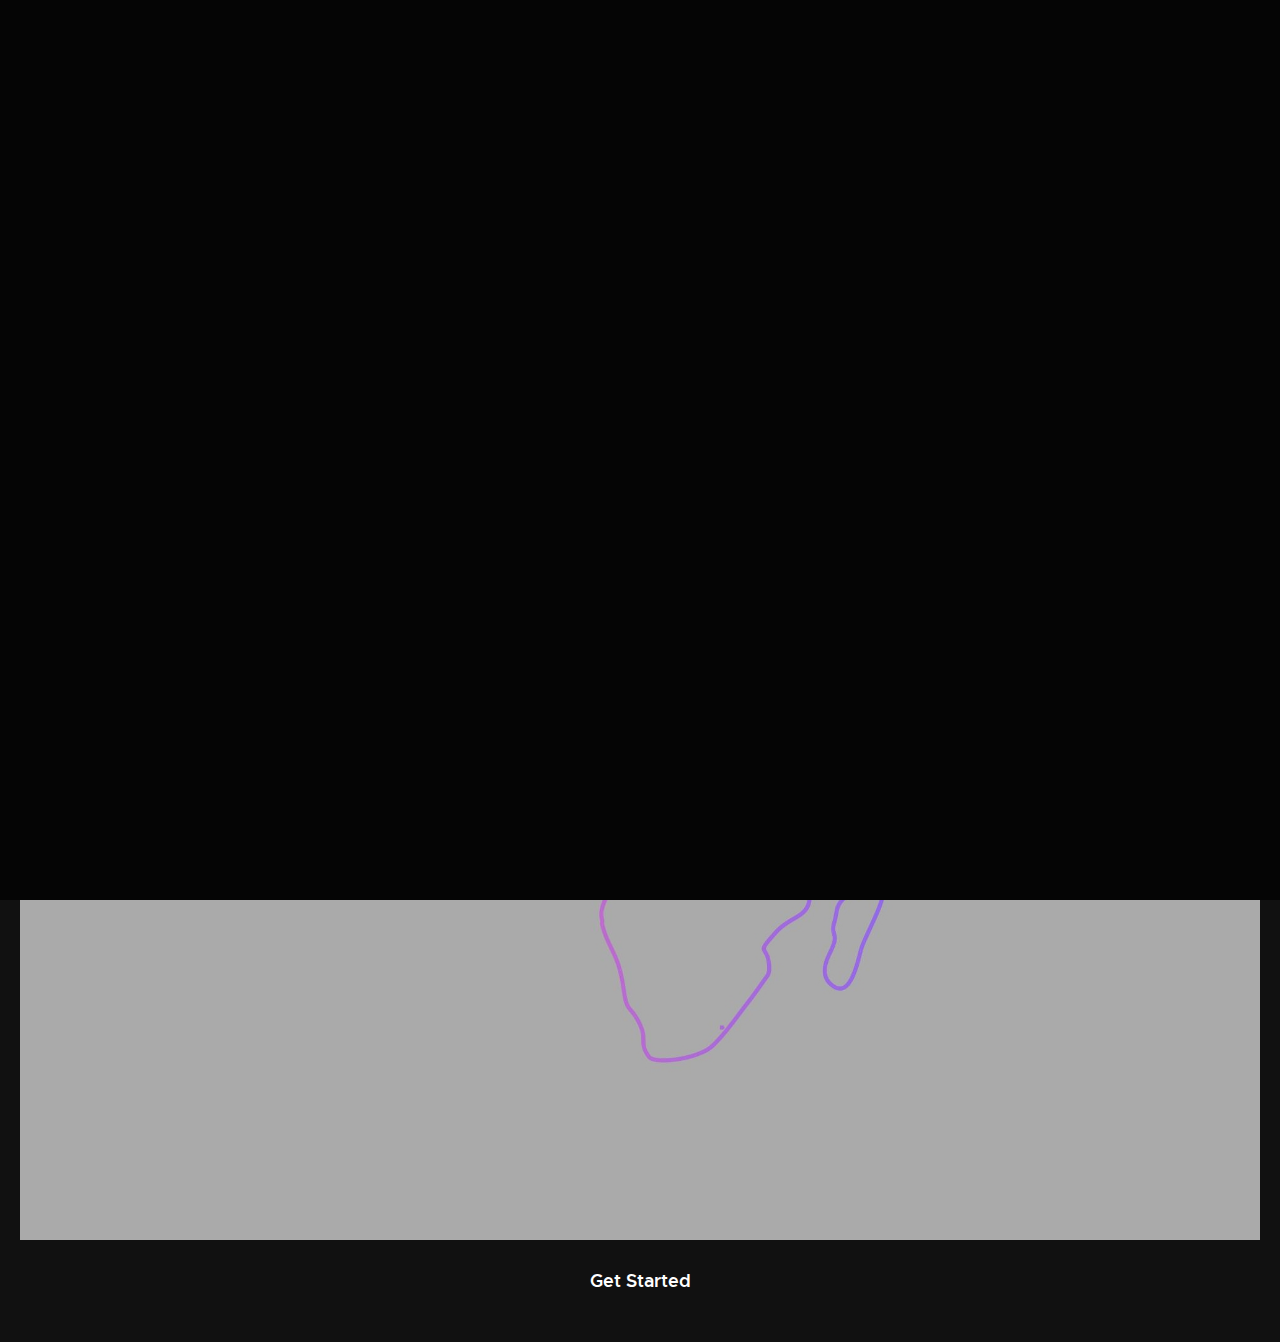
<file: index.html>
<!DOCTYPE html>
<html class="no-js" lang="en">
<head>

    <!--- basic page needs
    ================================================== -->
    <meta charset="utf-8">
    <title>W3S</title>
    <meta name="description" content="">
    <meta name="author" content="">

    <!-- mobile specific metas
    ================================================== -->
    <meta name="viewport" content="width=device-width, initial-scale=1">

    <!-- CSS
    ================================================== -->
    <link rel="stylesheet" href="css/base.css">
    <link rel="stylesheet" href="css/demo.css">

    <!-- script
    ================================================== -->
    <script src="js/modernizr.js"></script>

    <!-- favicons
    ================================================== -->
    <link rel="shortcut icon" href="favicon.ico" type="image/x-icon">
    <link rel="icon" href="favicon.ico" type="image/x-icon">

</head>

<body>

    <!-- header 
    ================================================== -->
    <header>
    <div class="row">
        <div class="col-twelve">

            <h1>Web3 Savannah<span>.</span></h1>

            <p class="lead">
                Your Gateway to Web3 Africa
            </p>

        </div>
    </div>   	
    </header> <!-- end header -->


    <!-- main content
    ================================================== -->
    <main>
       
                </div>

                <div class="col-block entry">
                    <div class="entry__thumb">
                        <a href="index-slides.html" title="slideshow background">
                            <img src="images/logonew.jpeg" srcset="images/logonew.jpeg , images/logonew.jpeg" alt="">
                        </a>
                    </div>
                    <div class="entry__title">
                        <h3>Get Started</h3>
                    </div>
                </div>

               
            </div>
        </div>
    </main> <!-- /main -->

    <!-- preloader
    ================================================== -->
    <div id="preloader">
        <div id="loader">
            <div class="line-scale-pulse-out">
                <div></div>
                <div></div>
                <div></div>
                <div></div>
                <div></div>
            </div>
        </div>
    </div>

    <!-- Java Script
    ================================================== -->
    <script src="js/jquery-3.2.1.min.js"></script>
    <script src="js/plugins.js"></script>
    <script src="js/main.js"></script>

</body>

</html>
</file>
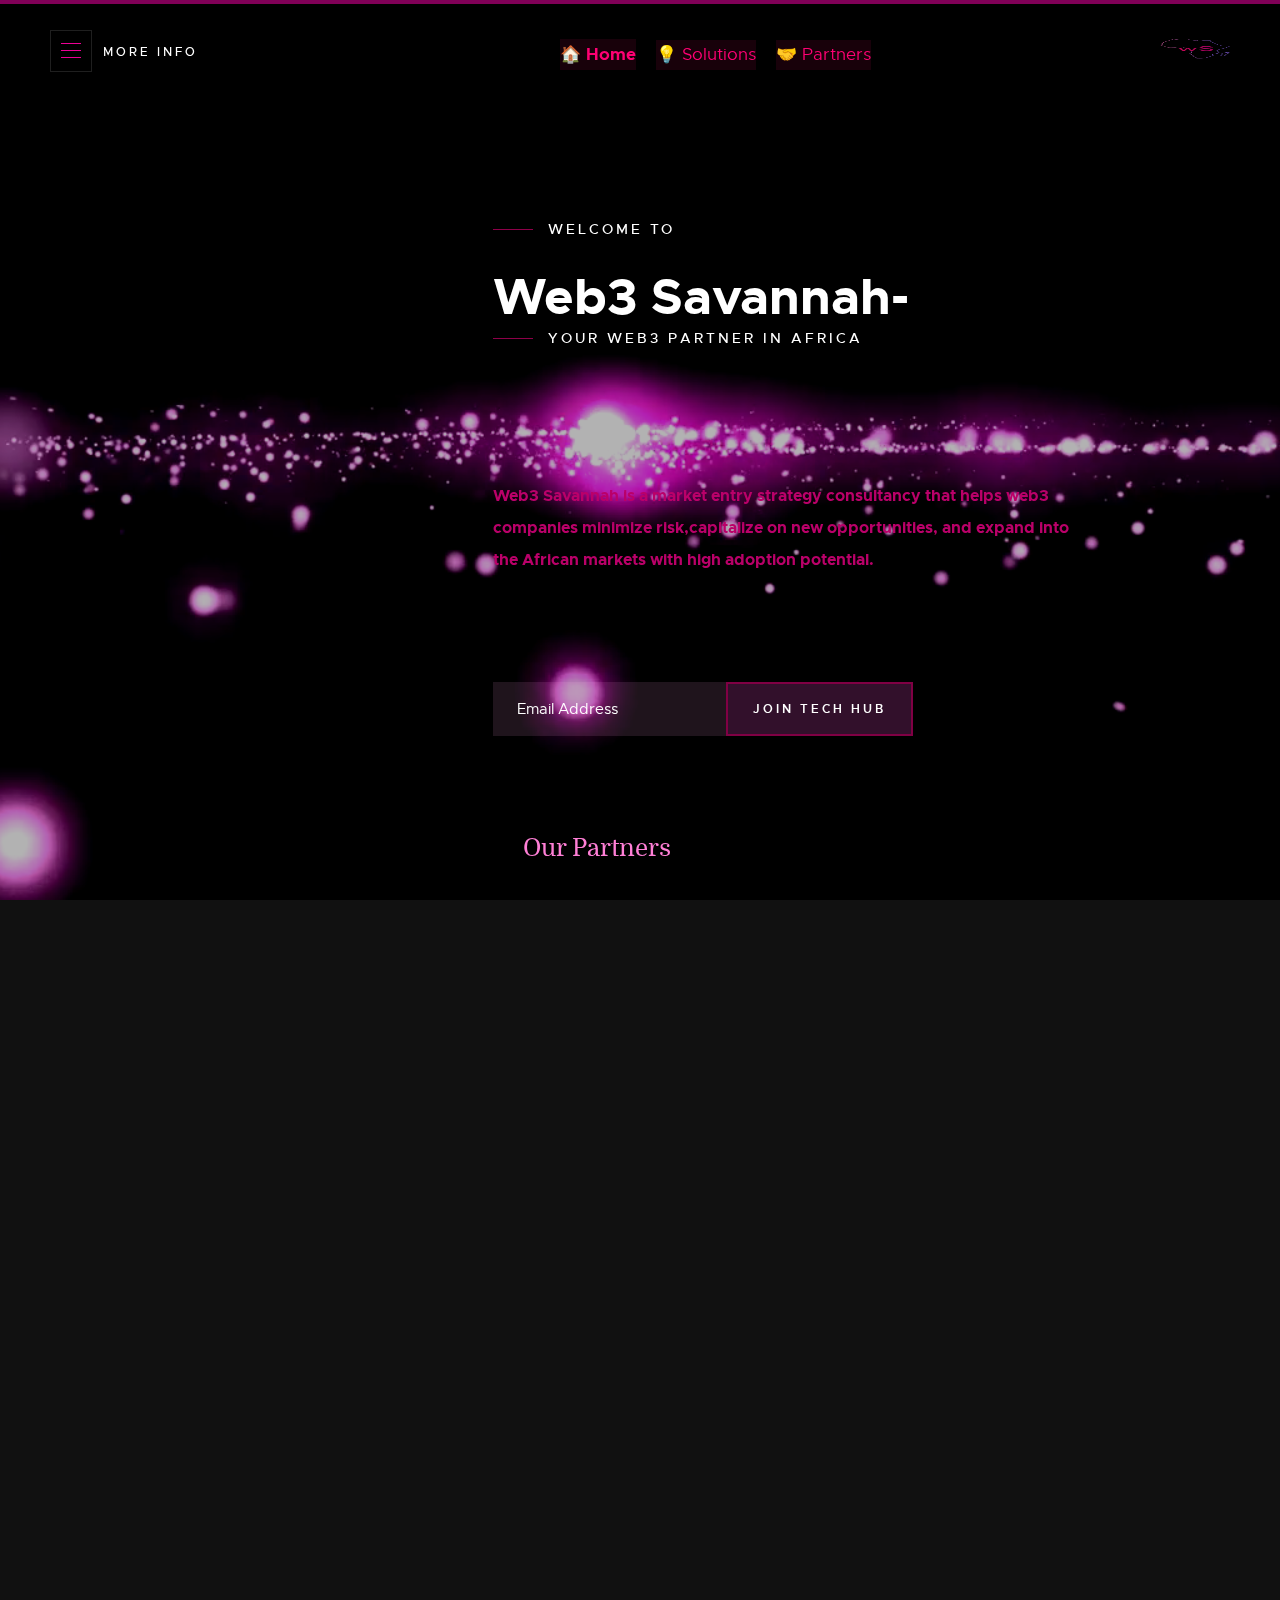
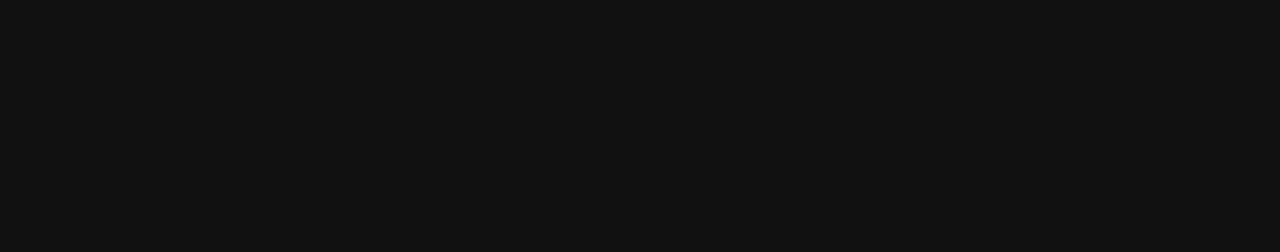
<file: index-slides.html>
<!DOCTYPE html>
<html class="no-js" lang="en">
<head>
    <meta name="viewport" content="width=device-width, initial-scale=1">

    <!--- basic page needs
    ================================================== -->
    <meta charset="utf-8">
    <title>W3S</title>
    <meta name="description" content="">
    <meta name="author" content="">

    <!-- mobile specific metas
    ================================================== -->
    <meta name="viewport" content="width=device-width, initial-scale=1">

    <!-- CSS
    ================================================== -->
    <link rel="stylesheet" href="css/base.css">
    <link rel="stylesheet" href="css/vendor.css">
    <link rel="stylesheet" href="css/main.css">

    <!-- script
    ================================================== -->
    <script src="js/modernizr.js"></script>
    <script src="js/pace.min.js"></script>

    <!-- favicons
    ================================================== -->
    <link rel="shortcut icon" href="favicon.ico" type="image/x-icon">
    <link rel="icon" href="smallogo.png" type="image/smallogo">



      <!-- Java Script
    ================================================== -->
    <script src="js/jquery-3.2.1.min.js"></script>
    <script src="js/plugins.js"></script>
    <script src="js/main.js"></script>

    <script src="https://code.jquery.com/jquery-3.6.4.min.js"></script>

    
  

<script>
   $(document).ready(function () {
        // Add smooth scrolling to all links with the class "scroll-down-link" and home logo
        $(".scroll-down-link, .home-logo a").on('click', function (event) {
            if (this.hash !== "") {
                event.preventDefault();
                var hash = this.hash;
                var offset = 0; // Adjust this offset as needed

                // Check if the device is mobile
                if ($(window).width() <= 768) {
                    offset = 60; // Adjust this offset for mobile devices
                }

                // Scroll to the target
                $('html, body').animate({
                    scrollTop: $(hash).offset().top - offset
                }, 800, function () {
                    window.location.hash = hash;
                });
            }
        });

        // Scroll smoothly between sections
        $('a[href^="#content1"]').on('click', function (e) {
            e.preventDefault();

            var target = this.hash;
            var $target = $(target);

            // Check if the target exists
            if ($target.length) {
                $('html, body').stop().animate({
                    'scrollTop': $target.offset().top
                }, 900, 'swing', function () {
                    window.location.hash = target;
                });
            }
        });
    });

    

</script>




    
</head>



<body>

    <!-- home
    ================================================== -->
    <main class="s-home s-home--slides">

       

       
            



            <div class="home-slider">
                <video autoplay muted loop class="home-slider-video">
                   <source src="images/neon.mp4" type="video/mp4">
                   Your browser does not support the video tag.ßßßßß
                </video>
             </div>




        </div>

        <div class="overlay"></div>
 
        <div class="home-content">


            <div class="home-logo">
                <a href="index-slides.html">
                    <img src="images/smallogo.png" alt="Homepage">
                </a>
            </div>


            <nav>
                <a href="#home-content" class="scroll-down-link"><b>🏠 Home</b></a>
                <a href="#statistics" >💡 Solutions</a>
                <a href="#content1" class="scroll-down-link">🤝 Partners</a>
            </nav>


            <div class="row home-content__main">

                <div class="col-eight home-content__text pull-right">
                    <h3>Welcome to</h3>

                    <h1>
                        <i><b>Web3 Savannah- <h3>Your web3 partner in Africa</h3></b></i> <br>
                        <p class="info-block">
                            <b>Web3 Savannah is a market entry strategy consultancy that helps web3 companies minimize risk,capitalize on new opportunities, and expand into the African markets with high adoption potential.</b>
                        </p>
                        <br>
                    </h1>
 
                    
                        <div class="home-content__subscribe">
                            <form id="mc-form" class="group" novalidate="true">
                            <input type="email" value="" name="EMAIL" class="email" id="mc-email" placeholder="Email Address" required="">
                            <input type="submit" name="subscribe" value="Join Tech Hub">
                            <label for="mc-email" class="subscribe-message"></label>
                            </form>
                        
                        </div>
                      
                        <section id="content1">
                            <div id="content1-inner">
                                <div class="row">
                                    
                                    <h1 style="font-size: 24px;"><a href="index-slides.html">Our Partners</a></h1>

                                        <div>
                                    <div class="card-container">
                                        <!-- Card 1 -->
                                        <div class="card">

                                            <a href="https://www.tezos.com ">
                                            <img src="images/tezologo.png" alt="Card Image 1">
                                        </a>
                                            <h3>Tezos</h3>
                                          
                                        </div>
                        
                                        <!-- Card 2 -->
                                        <div class="card">

                                            <a href="https://polkadot.network">                                           
                                            <img src="images/dot.jpeg" alt="pok.webp">
                                        </a> 
                                            <h3>Polkadot</h3>
                                            
                                        </div>

                                        <!-- Card 3 -->
                                        <div class="card">
                                            <a href="https://www.her-dao.xyz">
                                            <img src="images/her.png" alt="her.png">
                                        </a>
                                            <h3>H.E.R DAO</h3>
                                            
                                        </div>

                                        <div class="card">
                                            <a href="https://www.invest.go.ke">
                                            
                                            <img src="images/Kenivest-Logo.png" alt="Kenivest-logo.png">
                                        </a>

                                            <h3>KenInvest</h3>
                                            
                                        </div>
                                        <div class="card">
                                            <a href="https://www.metaweb.vc">
                                            <img src="images/meta.png" alt="meta.png">

                                        </a>
                                            <h3>Metaweb</h3>
                                            
                                        </div>

                                        <div class="card">
                                            <a href="http://yellowmoon.co.ke">
                                            <img src="images/yelo.png" alt="yelo.png">
                                        </a>
                                            <h3>Yellowmoon</h3>
                                            
                                        </div>

                                        <!-- Card 4 -->
                                        <div class="card">
                                            <a href="https://cheelee.io">
                                            <img src="images/cheelee.png" alt="cheelee.png">
                                        </a>

                                            <h3>Cheelee</h3>
                                            
                        
                                        <!-- Add more cards as needed -->
                                    </div>
                                </div>
                            </div>
                            <div>
                                <section id="content2">
                                    <a href="#content1" class="scroll-down-link">Do you have an Africa strategy?</a>
                                    <div class="home-content__subscribe">
                                        <form id="mc-form" class="group" novalidate="true">
                                            <input type="email" value="" name="EMAIL" class="email" id="mc-email" placeholder="Email Address" required="">
                                            <input type="submit" name="subscribe" value="Let's Partner">
                                            <label for="mc-email" class="subscribe-message"></label>
                                        </form>
                                    </div>
                                    <h3><a href="index-slides.html">Takes me back</a></h3>
                                </section>
                                
                                </div>
                            </div>
                        </section>

                        <div>
                            <h3><a href="index-slides.html">Scroll Up</a></h3>
                        </div>
                        
                       </div>
                    
                    

                

                </div>

            </div>
            
              
        </div>

                       
    </div>
</div>

</div>   
           
       
    </main>

    <!-- info
    ================================================== -->
    <a class="info-toggle" href="#0">
        <span class="info-menu-icon"></span>
    </a>


   

    <div class="s-info" id="content">

        <div class="row info-wrapper">


            <div class="col-seven tab-full info-main">

                
            
                <div class="home-slider">
            
           
                    <div class="home-slider-img" style="background-image: url(images/slides/giraffes-at-oasis.jpeg);"></div>
                    
                
               </div>
    

                <h1>Web3 Savannah's Mission is to Navigate Tech Frontiers, From Africa's Savannah to the Global Digital Peaks</h1>
                <p class="info-block">
                    <h3> Craft,
                        Develop and Link.
                    </h3>
                </p>



                <section id="statistics">
                    <div class="row">
                        <h2> Let's work together. </h2>
                        <p>Your gateway to web3 in Africa <br>
                        
                        <div class="statistics-container">
                            <!-- Add your statistics here -->
                            <div class="statistic">
                                <h4>Establish partnerships/vendors in African Continent</h4>
                                
                            </div>
                            <div class="statistic">
                                <h4>A ready built plug and play solution</h4>
                                
                            </div>
                            <div class="statistic">
                                <h4>Implimentation and Excetution support</h4>
                                
                            </div>
                            <div>
                            
                        </div>
                    </div>
                </section>

            </div>

            <div class="col-four tab-full pull-right info-contact">

                <div class="info-block">
                    <h3>Start A Conversation</h3>
                    <p>
                        <a href="mailto:#0" class="info-email">info@web3savannah.com</a><br>
                        <a href="tel:+25479851990" class="info-phone">+25479851990</a>
                    </p>
                </div>

                <div class="info-block">
                    <h3>Our Team</h3>

                    <p class="info-address">
                        Sianoi Kimari<br>
                        Kimutai Kitur<br>
                        Vincent Kwasi
                    </p>
                </div>

                <div class="info-block">
                    <h3>Find Us On</h3>

                    <ul class="info-social">
                        
                        <li>
                            <a href="https://x.com/web3savannah?s=11"><i class="fab fa-twitter" aria-hidden="true"></i>
                                <span>X</span></a>
                        </li>
                        <li>
                            <a href="https://instagram.com/web3savannah?utm_source=qr"><i class="fab fa-instagram" aria-hidden="true"></i>
                                <span>Insta</span></a>
                        </li>
                    </ul>
                </div>

                <div class="info-block">
                    <h3>Links</h3>
                    <ul>
                        <li>
                            <p class="info-address">
                                <u>Blog</u><br>
                                <u>Announcements</u><br>
                                <u>Careers</u>
                            </p>
                        </li>
                    </ul>
                </div>

            </div>
        </div>
        <footer>
            <div class="row">
                <div class="col-full">
                    <p>&copy; Web3Savannah 2023 | Made with <span class="love-emoji">&#10084;&#65039;</span> from Africa</p>
                </div>
            </div>
        </footer>
    </div>

    <!-- ... (your existing content) ... -->

    <footer>
        <div class="row">
            <div class="col-full">
                <p>&copy; Web3Savannah 2023 | Made with <span class="love-emoji">&#10084;&#65039;</span> from Africa</p>
            </div>
        </div>
    </footer>
    
   
    
    <script src="js/jquery-3.2.1.min.js"></script>
    <script src="js/plugins.js"></script>
    <script src="js/main.js"></script>


</body>
</html>
</file>
<file: css/base.css>
/* =================================================================== 
 *
 *  Count v1.0 Base Stylesheet
 *  04-16-2018
 *  ------------------------------------------------------------------
 *
 *  TOC:
 *  # imports 
 *  # normalize
 *  # basic/base setup styles
 *    ## media
 *    ## typography resets
 *    ## links     
 *    ## inputs
 *  # grid
 *    ## medium size devices
 *    ## tablets 
 *    ## mobile devices
 *    ## small mobile devices
 *  # block grids
 *    ## medium size devices
 *    ## tablets
 *    ## mobile devices
 *    ## small mobile devices
 *  # MISC
 *
 * =================================================================== */


/* ===================================================================
 * # imports - (_imports.scss)
 *
 * ------------------------------------------------------------------- */
@import url("font-awesome/css/fontawesome-all.css");
@import url("fonts.css");


/* ===================================================================
 * # normalize - (_normalize.scss)
 * normalize.css v5.0.0 | MIT License | 
 * github.com/necolas/normalize.css
 *
 * ------------------------------------------------------------------- */
html {
  font-family: sans-serif;
  line-height: 1.15;
  -ms-text-size-adjust: 100%;
  -webkit-text-size-adjust: 100%;
}

body {
  margin: 0;
}

article,
aside,
footer,
header,
nav,
section {
  display: block;
}

h1 {
  font-size: 2em;
  margin: 0.67em 0;
}

figcaption,
figure,
main {
  display: block;
}

figure {
  margin: 1em 40px;
}

hr {
  box-sizing: content-box;
  height: 0;
  overflow: visible;
}

pre {
  font-family: monospace, monospace;
  font-size: 1em;
}

a {
  background-color: transparent;
  -webkit-text-decoration-skip: objects;
}

a:active,
a:hover {
  outline-width: 0;
}

abbr[title] {
  border-bottom: none;
  text-decoration: underline;
  text-decoration: underline dotted;
}

b,
strong {
  font-weight: inherit;
}

b,
strong {
  font-weight: bolder;
}

code,
kbd,
samp {
  font-family: monospace, monospace;
  font-size: 1em;
}

dfn {
  font-style: italic;
}

mark {
  background-color: #ff0;
  color: #000;
}

small {
  font-size: 80%;
}

sub,
sup {
  font-size: 75%;
  line-height: 0;
  position: relative;
  vertical-align: baseline;
}

sub {
  bottom: -0.25em;
}

sup {
  top: -0.5em;
}

audio,
video {
  display: inline-block;
}

audio:not([controls]) {
  display: none;
  height: 0;
}

img {
  border-style: none;
}

svg:not(:root) {
  overflow: hidden;
}

button,
input,
optgroup,
select,
textarea {
  font-family: sans-serif;
  font-size: 100%;
  line-height: 1.15;
  margin: 0;
}

button,
input {
  overflow: visible;
}

button,
select {
  text-transform: none;
}

button,
html [type="button"],
[type="reset"],
[type="submit"] {
  -webkit-appearance: button;
}

button::-moz-focus-inner,
[type="button"]::-moz-focus-inner,
[type="reset"]::-moz-focus-inner,
[type="submit"]::-moz-focus-inner {
  border-style: none;
  padding: 0;
}

button:-moz-focusring,
[type="button"]:-moz-focusring,
[type="reset"]:-moz-focusring,
[type="submit"]:-moz-focusring {
  outline: 1px dotted ButtonText;
}

fieldset {
  border: 1px solid #c0c0c0;
  margin: 0 2px;
  padding: 0.35em 0.625em 0.75em;
}

legend {
  box-sizing: border-box;
  color: inherit;
  display: table;
  max-width: 100%;
  padding: 0;
  white-space: normal;
}

progress {
  display: inline-block;
  vertical-align: baseline;
}

textarea {
  overflow: auto;
}

[type="checkbox"],
[type="radio"] {
  box-sizing: border-box;
  padding: 0;
}

[type="number"]::-webkit-inner-spin-button,
[type="number"]::-webkit-outer-spin-button {
  height: auto;
}

[type="search"] {
  -webkit-appearance: textfield;
  outline-offset: -2px;
}

[type="search"]::-webkit-search-cancel-button,
[type="search"]::-webkit-search-decoration {
  -webkit-appearance: none;
}

::-webkit-file-upload-button {
  -webkit-appearance: button;
  font: inherit;
}

details,
menu {
  display: block;
}

summary {
  display: list-item;
}

canvas {
  display: inline-block;
}

template {
  display: none;
}

[hidden] {
  display: none;
}


/* ===================================================================
 * # basic/base setup styles - (_basic.scss) 
 *
 * ------------------------------------------------------------------- */
html {
  font-size: 62.5%;
  box-sizing: border-box;
}

*,
*::before,
*::after {
  box-sizing: inherit;
}

body {
  font-weight: normal;
  line-height: 1;
  word-wrap: break-word;
  text-rendering: optimizeLegibility;
  -webkit-overflow-scrolling: touch;
  -webkit-text-size-adjust: none;
}

body,
input,
button {
  -moz-osx-font-smoothing: grayscale;
  -webkit-font-smoothing: antialiased;
}

/* ------------------------------------------------------------------- 
 * ## media - (_basic.scss) 
 * ------------------------------------------------------------------- */
img,
video {
  max-width: 100%;
  height: auto;
}

/* ------------------------------------------------------------------- 
 * ## typography resets - (_basic.scss) 
 * ------------------------------------------------------------------- */
div, dl, dt, dd, ul, ol, li, h1, h2, h3, h4, h5, h6, pre, form, p, blockquote, th, td {
  margin: 0;
  padding: 0;
}

h1, h2, h3, h4, h5, h6 {
  -webkit-font-smoothing: auto;
  -webkit-font-smoothing: antialiased;
  -webkit-font-variant-ligatures: common-ligatures;
  -moz-font-variant-ligatures: common-ligatures;
  font-variant-ligatures: common-ligatures;
  text-rendering: optimizeLegibility;
}

em,
i {
  font-style: italic;
  line-height: inherit;
}

strong,
b {
  font-weight: bold;
  line-height: inherit;
}

small {
  font-size: 60%;
  line-height: inherit;
}

ol,
ul {
  list-style: none;
}

li {
  display: block;
}

/* ------------------------------------------------------------------- 
 * ## links - (_basic.scss) 
 * ------------------------------------------------------------------- */
a {
  text-decoration: none;
  line-height: inherit;
}

a img {
  border: none;
}

/* ------------------------------------------------------------------- 
 * ## inputs - (_basic.scss) 
 * ------------------------------------------------------------------- */
fieldset {
  margin: 0;
  padding: 0;
}

input[type="email"],
input[type="number"],
input[type="search"],
input[type="text"],
input[type="tel"],
input[type="url"],
input[type="password"],
textarea {
  -webkit-appearance: none;
  -moz-appearance: none;
  -ms-appearance: none;
  -o-appearance: none;
  appearance: none;
}

/* ===================================================================
 * # grid - (_grid.scss)
 *
 * ------------------------------------------------------------------- */
.row {
  width: 94%;
  max-width: 1200px;
  margin: 0 auto;
}

.row:after {
  content: "";
  display: table;
  clear: both;
}

.row .row {
  width: auto;
  max-width: none;
  margin-left: -20px;
  margin-right: -20px;
}

/* column blocks
 * -------------------------------------- */
[class*="col-"] {
  float: left;
  padding: 0 20px;
}

[class*="col-"] + [class*="col-"].end {
  float: right;
}

/* column width classes 
 * -------------------------------------- */
.col-one {
  width: 8.33333%;
}

.col-two,
.col-1-6 {
  width: 16.66667%;
}

.col-three,
.col-1-4 {
  width: 25%;
}

.col-four,
.col-1-3 {
  width: 33.33333%;
}

.col-five {
  width: 41.66667%;
}

.col-six,
.col-1-2 {
  width: 50%;
}

.col-seven {
  width: 58.33333%;
}

.col-eight,
.col-2-3 {
  width: 66.66667%;
}

.col-nine,
.col-3-4 {
  width: 75%;
}

.col-ten,
.col-5-6 {
  width: 83.33333%;
}

.col-eleven {
  width: 91.66667%;
}

.col-twelve,
.col-full {
  width: 100%;
}

/* ------------------------------------------------------------------- 
 * ## medium size devices - (_grid.scss)
 * ------------------------------------------------------------------- */
@media only screen and (max-width:1200px) {
  .row .row {
    margin-left: -15px;
    margin-right: -15px;
  }

  [class*="col-"] {
    padding: 0 15px;
  }

  .md-one {
    width: 8.33333%;
  }

  .md-two,
  .md-1-6 {
    width: 16.66667%;
  }

  .md-three,
  .md-1-4 {
    width: 25%;
  }

  .md-four,
  .md-1-3 {
    width: 33.33333%;
  }

  .md-five {
    width: 41.66667%;
  }

  .md-six,
  .md-1-2 {
    width: 50%;
  }

  .md-seven {
    width: 58.33333%;
  }

  .md-eight,
  .md-2-3 {
    width: 66.66667%;
  }

  .md-nine,
  .md-3-4 {
    width: 75%;
  }

  .md-ten,
  .md-5-6 {
    width: 83.33333%;
  }

  .md-eleven {
    width: 91.66667%;
  }

  .md-twelve,
  .md-full {
    width: 100%;
  }

}

/* ------------------------------------------------------------------- 
 * ## tablets - (_grid.scss)
 * ------------------------------------------------------------------- */
@media only screen and (max-width:800px) {
  .row {
    width: 90%;
  }

  .tab-1-4 {
    width: 25%;
  }

  .tab-1-3 {
    width: 33.33333%;
  }

  .tab-1-2 {
    width: 50%;
  }

  .tab-2-3 {
    width: 66.66667%;
  }

  .tab-3-4 {
    width: 75%;
  }

  .tab-full {
    width: 100%;
  }

  .hide-on-tablet {
    display: none;
  }

}

/* ------------------------------------------------------------------- 
 * ## mobile devices - (_grid.scss)
 * ------------------------------------------------------------------- */
@media only screen and (max-width:600px) {
  .row {
    width: auto;
    padding-left: 25px;
    padding-right: 25px;
  }

  .row .row {
    margin-left: -10px;
    margin-right: -10px;
    padding-left: 0;
    padding-right: 0;
  }

  [class*="col-"] {
    padding: 0 10px;
  }

  .mob-1-4 {
    width: 25%;
  }

  .mob-1-3 {
    width: 33.33333%;
  }

  .mob-1-2 {
    width: 50%;
  }

  .mob-2-3 {
    width: 66.66667%;
  }

  .mob-3-4 {
    width: 75%;
  }

  .mob-full {
    width: 100%;
  }

  .hide-on-mobile {
    display: none;
  }

}

/* ------------------------------------------------------------------- 
 * ## small mobile devices - (_grid.scss)
 * ------------------------------------------------------------------- */

/* stack columns on small mobile devices
 * ------------------------------------------------------------------- */
@media only screen and (max-width:400px) {
  .row .row {
    margin-left: 0;
    margin-right: 0;
  }

  [class*="col-"] {
    width: 100% !important;
    float: none !important;
    clear: both !important;
    margin-left: 0;
    margin-right: 0;
    padding: 0;
  }

  [class*="col-"] + [class*="col-"].end {
    float: none;
  }

}


/* ===================================================================
 * # block grids - (_grid.scss)
 * ------------------------------------------------------------------- */

/*   Equally-sized columns define at row level
 * ------------------------------------------------------------------- */
[class*="block-"]:after {
  content: "";
  display: table;
  clear: both;
}

.block-1-6 .col-block {
  width: 16.66667%;
}

.block-1-5 .col-block {
  width: 20%;
}

.block-1-4 .col-block {
  width: 25%;
}

.block-1-3 .col-block {
  width: 33.33333%;
}

.block-1-2 .col-block {
  width: 50%;
}

/**
 * Clearing for block grid columns. Allow columns with 
 * different heights to align properly.
 */
.block-1-6 .col-block:nth-child(6n+1),
.block-1-5 .col-block:nth-child(5n+1),
.block-1-4 .col-block:nth-child(4n+1),
.block-1-3 .col-block:nth-child(3n+1),
.block-1-2 .col-block:nth-child(2n+1) {
  clear: both;
}

/* ------------------------------------------------------------------- 
 * ## medium size devices - (_grid.scss)
 * ------------------------------------------------------------------- */
@media only screen and (max-width:1200px) {
  .block-m-1-6 .col-block {
    width: 16.66667%;
  }

  .block-m-1-5 .col-block {
    width: 20%;
  }

  .block-m-1-4 .col-block {
    width: 25%;
  }

  .block-m-1-3 .col-block {
    width: 33.33333%;
  }

  .block-m-1-2 .col-block {
    width: 50%;
  }

  .block-m-full .col-block {
    width: 100%;
    clear: both;
  }

  [class*="block-m-"] .col-block:nth-child(n) {
    clear: none;
  }

  .block-m-1-6 .col-block:nth-child(6n+1),
  .block-m-1-5 .col-block:nth-child(5n+1),
  .block-m-1-4 .col-block:nth-child(4n+1),
  .block-m-1-3 .col-block:nth-child(3n+1),
  .block-m-1-2 .col-block:nth-child(2n+1) {
    clear: both;
  }

}

/* ------------------------------------------------------------------- 
 * ## tablets - (_grid.scss)
 * ------------------------------------------------------------------- */
@media only screen and (max-width:800px) {
  .block-tab-1-6 .col-block {
    width: 16.66667%;
  }

  .block-tab-1-5 .col-block {
    width: 20%;
  }

  .block-tab-1-4 .col-block {
    width: 25%;
  }

  .block-tab-1-3 .col-block {
    width: 33.33333%;
  }

  .block-tab-1-2 .col-block {
    width: 50%;
  }

  .block-tab-full .col-block {
    width: 100%;
    clear: both;
  }

  [class*="block-tab-"] .col-block:nth-child(n) {
    clear: none;
  }

  .block-tab-1-6 .col-block:nth-child(6n+1),
  .block-tab-1-6 .col-block:nth-child(5n+1),
  .block-tab-1-4 .col-block:nth-child(4n+1),
  .block-tab-1-3 .col-block:nth-child(3n+1),
  .block-tab-1-2 .col-block:nth-child(2n+1) {
    clear: both;
  }

}

/* ------------------------------------------------------------------- 
 * ## mobile devices - (_grid.scss)
 * ------------------------------------------------------------------- */
@media only screen and (max-width:600px) {
  .block-mob-1-6 .col-block {
    width: 16.66667%;
  }

  .block-mob-1-5 .col-block {
    width: 20%;
  }

  .block-mob-1-4 .col-block {
    width: 25%;
  }

  .block-mob-1-3 .col-block {
    width: 33.33333%;
  }

  .block-mob-1-2 .col-block {
    width: 50%;
  }

  .block-mob-full .col-block {
    width: 100%;
    clear: both;
  }

  [class*="block-mob-"] .col-block:nth-child(n) {
    clear: none;
  }

  .block-mob-1-6 .col-block:nth-child(6n+1),
  .block-mob-1-5 .col-block:nth-child(5n+1),
  .block-mob-1-4 .col-block:nth-child(4n+1),
  .block-mob-1-3 .col-block:nth-child(3n+1),
  .block-mob-1-2 .col-block:nth-child(2n+1) {
    clear: both;
  }

}

/* ------------------------------------------------------------------- 
 * ## small mobile devices - (_grid.scss)
 * ------------------------------------------------------------------- */

/* stack columns on small mobile devices
 * ------------------------------------------------------------------- */
@media only screen and (max-width:400px) {
  .stack .col-block {
    width: 100% !important;
    float: none !important;
    clear: both !important;
    margin-left: 0;
    margin-right: 0;
  }

}


/* ===================================================================
 * # MISC - (_grid.scss)
 *
 * ------------------------------------------------------------------- */
.group:after {
  content: "";
  display: table;
  clear: both;
}

/* Misc Helper Styles
 * -------------------------------------- */
.is-hidden {
  display: none;
}

.is-invisible {
  visibility: hidden;
}

.antialiased {
  -webkit-font-smoothing: antialiased;
  -moz-osx-font-smoothing: grayscale;
}

.overflow-hidden {
  overflow: hidden;
}

.remove-bottom {
  margin-bottom: 0;
}

.half-bottom {
  margin-bottom: 1.5rem !important;
}

.add-bottom {
  margin-bottom: 3rem !important;
}

.no-border {
  border: none;
}

.full-width {
  width: 100%;
}

.text-center {
  text-align: center;
}

.text-left {
  text-align: left;
}

.text-right {
  text-align: right;
}

.pull-left {
  float: left;
}

.pull-right {
  float: right;
}

.align-center {
  margin-left: auto;
  margin-right: auto;
  text-align: center;
}

/*# sourceMappingURL=base.css.map */
</file>
<file: css/demo.css>
/* =================================================================== 
 *
 *  Count v1.0 Demo Stylesheet
 *  04-16-2018
 *
 * =================================================================== */


/* ===================================================================
 * preloader - (_preloader-line-scale-pulse-out.scss)
 *
 * ------------------------------------------------------------------- */
#preloader {
  position: fixed;
  top: 0;
  left: 0;
  right: 0;
  bottom: 0;
  background: #050505;
  z-index: 800;
  height: 100%;
  width: 100%;
  display: table;
}

.no-js #preloader,
.oldie #preloader {
  display: none;
}

#loader {
  display: table-cell;
  text-align: center;
  vertical-align: middle;
}

.line-scale-pulse-out > div {
  background-color: #008080;
  width: 4px;
  height: 35px;
  border-radius: 2px;
  margin: 2px;
  -webkit-animation-fill-mode: both;
  animation-fill-mode: both;
  display: inline-block;
  -webkit-animation: line-scale-pulse-out 0.9s -0.6s infinite cubic-bezier(0.85, 0.25, 0.37, 0.85);
  animation: line-scale-pulse-out 0.9s -0.6s infinite cubic-bezier(0.85, 0.25, 0.37, 0.85);
}

.line-scale-pulse-out > div:nth-child(2),
.line-scale-pulse-out > div:nth-child(4) {
  -webkit-animation-delay: -0.4s !important;
  animation-delay: -0.4s !important;
}

.line-scale-pulse-out > div:nth-child(1),
.line-scale-pulse-out > div:nth-child(5) {
  -webkit-animation-delay: -0.2s !important;
  animation-delay: -0.2s !important;
}

@-webkit-keyframes line-scale-pulse-out {
  0% {
    -webkit-transform: scaley(1);
    transform: scaley(1);
  }

  50% {
    -webkit-transform: scaley(0.4);
    transform: scaley(0.4);
  }

  100% {
    -webkit-transform: scaley(1);
    transform: scaley(1);
  }

}

@keyframes line-scale-pulse-out {
  0% {
    -webkit-transform: scaley(1);
    transform: scaley(1);
  }

  50% {
    -webkit-transform: scaley(0.4);
    transform: scaley(0.4);
  }

  100% {
    -webkit-transform: scaley(1);
    transform: scaley(1);
  }

}

/* ===================================================================
 * base style
 *
 * ------------------------------------------------------------------- */
html {
  font-size: 10px;
}

@media only screen and (max-width:400px) {
  html {
    font-size: 9.411764705882353px;
  }

}

body {
  background: #111111;
  font-family: "metropolis-regular", sans-serif;
  font-size: 1.7rem;
  font-style: normal;
  font-weight: normal;
  line-height: 1.765;
  color: #757575;
  margin: 0;
  padding: 0;
}

a {
  color: #008080;
  -webkit-transition: all 0.3s ease-in-out;
  transition: all 0.3s ease-in-out;
}

a:hover,
a:focus,
a:active {
  color: #0087cc;
}

a:hover,
a:active {
  outline: 0;
}

h1,
h3 {
  font-family: "metropolis-semibold", sans-serif;
  color: #FFFFFF;
  font-style: normal;
  text-rendering: optimizeLegibility;
  margin-bottom: 2.1rem;
}

p.lead {
  font-family: "metropolis-light", sans-serif;
  font-size: 1.9rem;
  line-height: 1.8;
  margin-bottom: 3.6rem;
}

@media only screen and (max-width:800px) {
  p.lead {
    font-size: 1.8rem;
  }

}

/* ===================================================================
 * layout style
 *
 * ------------------------------------------------------------------- */

/* -------------------------------------------------------------------
 * header
 * ------------------------------------------------------------------- */
header {
  text-align: center;
  padding: 6.6rem 0 1.5rem;
  margin-bottom: 6.6rem;
  position: relative;
}

header::after {
  content: "";
  width: 150px;
  height: 1px;
  background: rgba(255, 255, 255, 0.1);
  position: absolute;
  bottom: 0;
  left: 50%;
  -webkit-transform: translateX(-50%);
  -ms-transform: translateX(-50%);
  transform: translateX(-50%);
}

header .row {
  max-width: 880px;
}

@media only screen and (max-width:1200px) {
  header .row {
    max-width: 700px;
  }

}

header h1 {
  font-size: 5.2rem;
  line-height: 1.385;
  letter-spacing: -.1rem;
}

header h1 span {
  color: #008080;
}

@media only screen and (max-width:600px) {
  header h1 {
    font-size: 4rem;
    letter-spacing: -.07rem;
  }

}

/* ------------------------------------------------------------------- 
 * main
 * ------------------------------------------------------------------- */
main {
  text-align: center;
  padding-bottom: 9rem;
}

main .col-block {
  margin-bottom: 3rem;
}

main .entry__thumb {
  position: relative;
  overflow: hidden;
}

main .entry__thumb a {
  display: block;
}

main .entry__thumb a img {
  vertical-align: bottom;
}

main .entry__thumb a::before {
  content: "";
  display: block;
  background: rgba(0, 0, 0, 0.8);
  opacity: 0;
  visibility: hidden;
  position: absolute;
  top: 0;
  left: 0;
  width: 100%;
  height: 100%;
  -webkit-transition: all 0.3s ease-in-out;
  transition: all 0.3s ease-in-out;
  z-index: 1;
}

main .entry__thumb a::after {
  content: "...";
  font-family: georgia, serif;
  font-size: 2.7rem;
  z-index: 1;
  display: block;
  height: 30px;
  width: 30px;
  letter-spacing: -1px;
  line-height: 30px;
  margin-left: -15px;
  margin-top: -30px;
  position: absolute;
  left: 50%;
  top: 50%;
  text-align: center;
  color: #FFFFFF;
  opacity: 0;
  visibility: hidden;
  -webkit-transition: all 0.3s ease-in-out;
  transition: all 0.3s ease-in-out;
  -webkit-transform: scale(0.5);
  -ms-transform: scale(0.5);
  transform: scale(0.5);
}

main .entry__thumb:hover a::before {
  opacity: 1;
  visibility: visible;
}

main .entry__thumb:hover a::after {
  opacity: 1;
  visibility: visible;
  -webkit-transform: scale(1);
  -ms-transform: scale(1);
  transform: scale(1);
}

main .entry__title {
  padding-top: 2.7rem;
}

main .entry__title h3 {
  font-size: 1.8rem;
  line-height: 1.5;
  margin-bottom: 1.8rem;
  color: white;
}

/* ------------------------------------------------------------------- 
 * responsive:
 * main
 * ------------------------------------------------------------------- */
@media only screen and (max-width:1200px) {
  main .row {
    max-width: 900px;
  }

}

@media only screen and (max-width:800px) {
  main .row {
    max-width: 500px;
  }

}

/*# sourceMappingURL=demo.css.map */
</file>
<file: css/vendor.css>
/* =================================================================== 
 *
 *  Count v1.0 Vendor/Third Party CSS 
 *  04-16-2018
 *  ------------------------------------------------------------------
 *
 *  TOC:
 *  # slick slider
 *
 * =================================================================== */


/* ===================================================================
 * # slick slider
 * http://kenwheeler.github.io/slick/
 * ------------------------------------------------------------------- */
.slick-slider {
  position: relative;
  display: block;
  box-sizing: border-box;
  -webkit-touch-callout: none;
  -webkit-user-select: none;
  -khtml-user-select: none;
  -moz-user-select: none;
  -ms-user-select: none;
  user-select: none;
  -ms-touch-action: pan-y;
  touch-action: pan-y;
  -webkit-tap-highlight-color: transparent;
}

.slick-list {
  position: relative;
  overflow: hidden;
  display: block;
  margin: 0;
  padding: 0;
}

.slick-list:focus {
  outline: none;
}

.slick-list.dragging {
  cursor: pointer;
  cursor: hand;
}

.slick-slider .slick-track,
.slick-slider .slick-list {
  -webkit-transform: translate3d(0, 0, 0);
  -moz-transform: translate3d(0, 0, 0);
  -ms-transform: translate3d(0, 0, 0);
  -o-transform: translate3d(0, 0, 0);
  transform: translate3d(0, 0, 0);
}

.slick-track {
  position: relative;
  left: 0;
  top: 0;
  display: block;
}

.slick-track:before,
.slick-track:after {
  content: "";
  display: table;
}

.slick-track:after {
  clear: both;
}

.slick-loading .slick-track {
  visibility: hidden;
}

.slick-slide {
  float: left;
  height: 100%;
  min-height: 1px;
  display: none;
}

[dir="rtl"] .slick-slide {
  float: right;
}

.slick-slide img {
  display: block;
}

.slick-slide.slick-loading img {
  display: none;
}

.slick-slide.dragging img {
  pointer-events: none;
}

.slick-initialized .slick-slide {
  display: block;
}

.slick-loading .slick-slide {
  visibility: hidden;
}

.slick-vertical .slick-slide {
  display: block;
  height: auto;
  border: 1px solid transparent;
}

.slick-arrow.slick-hidden {
  display: none;
}

/*# sourceMappingURL=vendor.css.map */
</file>
<file: css/main.css>
/* =================================================================== 
 *
 *  Count v1.0 Main Stylesheet
 *  04-16-2018
 *  ------------------------------------------------------------------
 *
 *  TOC:
 *  # base style overrides
 *    ## links
 *  # typography & general theme styles
 *    ## lists
 *    ## responsive video container
 *    ## floated image
 *    ## tables
 *    ## Spacing
 *    ## pace.js styles - minimal
 *  # preloader
 *  # forms
 *    ## style placeholder text
 *    ## change autocomplete styles in chrome
 *  # buttons
 *  # additional components
 *    ## additional typo styles
 *  # home
 *    ## home slides
 *    ## home particles 
 *    ## site logo
 *    ## home content
 *    ## home social
 *    ## home copyright
 *    ## home animations
 *  # info
 *    ## info toggle
 *
 * =================================================================== */


/* ===================================================================
 * # base style overrides - (_document-setup.scss)
 *
 * ------------------------------------------------------------------- */
html {
  font-size: 10px;
}

@media only screen and (max-width:400px) {
  html {
    font-size: 9.411764705882353px;
  }

}

html,
body {
  height: 100%;  /* prevent horizontal scrolling */
  overflow: hidden;
}

body {
  background: #111111;
  font-family: "metropolis-regular", sans-serif;
  font-size: 1.7rem;
  font-style: normal;
  font-weight: normal;
  line-height: 1.765;
  color: #757575;
  margin: 0;
  padding: 0;
}

/* ------------------------------------------------------------------- 
 * ## links - (_document-setup.scss)
 * ------------------------------------------------------------------- */
a {
  color: #ff7fd6 ;
  -webkit-transition: all 0.3s ease-in-out;
  transition: all 0.3s ease-in-out;
}

a:hover,
a:focus,
a:active {
  color: #cc0077;
}

a:hover,
a:active {
  outline: 0;
}



/* ===================================================================
 * # typography & general theme styles - (_document-setup.scss)
 * 
 * ------------------------------------------------------------------- */
h1, h2, h3, h4, h5, h6, .h1, .h2, .h3, .h4, .h5, .h6 {
  font-family: "domine-regular", serif;
  color: #a8a5a5;
  font-style: normal;
  font-weight: normal;
  text-rendering: optimizeLegibility;
}

h1, .h1, h2, .h2, h3, .h3, h4, .h4 {
  margin-top: 6rem;
  margin-bottom: 1.8rem;
}

@media only screen and (max-width:600px) {
  h1, .h1, h2, .h2, h3, .h3, h4, .h4 {
    margin-top: 5.1rem;
  }
}

h5, .h5, h6, .h6 {
  margin-top: 4.2rem;
  margin-bottom: 1.5rem;
}

@media only screen and (max-width:600px) {
  h5, .h5, h6, .h6 {
    margin-top: 3.6rem;
    margin-bottom: 0.9rem;
  }
}

h1, .h1 {
  font-size: 3.6rem;
  line-height: 1.25;
  letter-spacing: -.1rem;
}

@media only screen and (max-width:600px) {
  h1, .h1 {
    font-size: 3.3rem;
    letter-spacing: -.07rem;
  }

}

h2, .h2 {
  font-size: 3rem;
  line-height: 1.3;
}

h3, .h3 {
  font-size: 2.4rem;
  line-height: 1.25;
}

h4, .h4 {
  font-size: 2.1rem;
  line-height: 1.286;
}

h5, .h5 {
  font-size: 1.6rem;
  line-height: 1.313;
}

h6, .h6 {
  font-size: 1.3rem;
  line-height: 1.385;
  text-transform: uppercase;
  letter-spacing: .16rem;
}

p img {
  margin: 0;
}

p.lead {
  font-family: "metropolis-light", sans-serif;
  font-size: 2rem;
  font-weight: 300;
  line-height: 1.8;
  margin-bottom: 3.6rem;
  color: #000000;
}

@media only screen and (max-width:800px) {
  p.lead {
    font-size: 1.8rem;
  }

}

em,
i,
strong,
b {
  font-size: inherit;
  line-height: inherit;
  font-style: normal;
  font-weight: normal;
}

em,
i {
  font-family: "metropolis-italic", sans-serif;
}

strong,
b {
  font-family: "metropolis-bold", sans-serif;
}

small {
  font-size: 1.2rem;
  line-height: inherit;
}

blockquote {
  margin: 3.9rem 0;
  padding-left: 4.5rem;
  position: relative;
}

blockquote:before {
  content: "\201C";
  font-size: 10rem;
  line-height: 0px;
  margin: 0;
  color: rgba(0, 0, 0, 0.25);
  font-family: arial, sans-serif;
  position: absolute;
  top: 3.6rem;
  left: 0;
}

blockquote p {
  font-family: "domine-regular", serif;
  padding: 0;
  font-size: 2.1rem;
  line-height: 1.857;
  color: #111111;
}

blockquote cite {
  display: block;
  font-family: "domine-regular", serif;
  font-size: 1.4rem;
  font-style: normal;
  line-height: 1.5;
}

blockquote cite:before {
  content: "\2014 \0020";
}

blockquote cite a,
blockquote cite a:visited {
  color: #828282;
  border: none;
}

abbr {
  font-family: "metropolis-bold", sans-serif;
  font-variant: small-caps;
  text-transform: lowercase;
  letter-spacing: .05rem;
  color: #828282;
}

var,
kbd,
samp,
code,
pre {
  font-family: Consolas, "Andale Mono", Courier, "Courier New", monospace;
}

pre {
  padding: 2.4rem 3rem 3rem;
  background: #F1F1F1;
  overflow-x: auto;
}

code {
  font-size: 1.4rem;
  margin: 0 .2rem;
  padding: .3rem .6rem;
  white-space: nowrap;
  background: #F1F1F1;
  border: 1px solid #E1E1E1;
  border-radius: 3px;
}

pre > code {
  display: block;
  white-space: pre;
  line-height: 2;
  padding: 0;
  margin: 0;
}

pre.prettyprint > code {
  border: none;
}

del {
  text-decoration: line-through;
}

abbr[title],
dfn[title] {
  border-bottom: 1px dotted;
  cursor: help;
  text-decoration: none;
}

mark {
  background: #ffd900;
  color: #000000;
}

hr {
  border: solid rgba(0, 0, 0, 0.1);
  border-width: 1px 0 0;
  clear: both;
  margin: 2.4rem 0 1.5rem;
  height: 0;
}

/* ------------------------------------------------------------------- 
 * ## lists - (_document-setup.scss)
 * ------------------------------------------------------------------- */
ol {
  list-style: decimal;
}

ul {
  list-style: disc;
}

li {
  display: list-item;
}

ol,
ul {
  margin-left: 1.7rem;
}

ul li {
  padding-left: .4rem;
}

ul ul,
ul ol,
ol ol,
ol ul {
  margin: .6rem 0 .6rem 1.7rem;
}

ul.disc li {
  display: list-item;
  list-style: none;
  padding: 0 0 0 .8rem;
  position: relative;
}

ul.disc li::before {
  content: "";
  display: inline-block;
  width: 8px;
  height: 8px;
  border-radius: 50%;
  background: #800064;
  position: absolute;
  left: -17px;
  top: 11px;
  vertical-align: middle;
}

dt {
  margin: 0;
  color: #800046;
}

dd {
  margin: 0 0 0 2rem;
}

/* ------------------------------------------------------------------- 
 * ## responsive video container - (_document-setup.scss)
 * ------------------------------------------------------------------- */
.video-container {
  position: relative;
  padding-bottom: 56.25%;
  height: 0;
  overflow: hidden;
}

.video-container iframe,
.video-container object,
.video-container embed,
.video-container video {
  position: absolute;
  top: 0;
  left: 0;
  width: 100%;
  height: 100%;
}

/* ------------------------------------------------------------------- 
 * ## floated image - (_document-setup.scss)
 * ------------------------------------------------------------------- */
img.pull-right {
  margin: 1.5rem 0 0 3rem;
}

img.pull-left {
  margin: 1.5rem 3rem 0 0;
}

/* ------------------------------------------------------------------- 
 * ## tables - (_document-setup.scss)
 * ------------------------------------------------------------------- */
table {
  border-width: 0;
  width: 100%;
  max-width: 100%;
  font-family: "metropolis-regular", sans-serif;
}

th,
td {
  padding: 1.5rem 3rem;
  text-align: left;
  border-bottom: 1px solid #E8E8E8;
}

th {
  color: #000000;
  font-family: "domine-bold", serif;
}

td {
  line-height: 1.5;
}

th:first-child,
td:first-child {
  padding-left: 0;
}

th:last-child,
td:last-child {
  padding-right: 0;
}

.table-responsive {
  overflow-x: auto;
  -webkit-overflow-scrolling: touch;
}

/* ------------------------------------------------------------------- 
 * ## Spacing - (_document-setup.scss)
 * ------------------------------------------------------------------- */
button,
.btn {
  margin-bottom: 1.2rem;
}

fieldset {
  margin-bottom: 1.5rem;
}

input,
textarea,
select,
pre,
blockquote,
figure,
table,
p,
ul,
ol,
dl,
form,
.video-container,
.ss-custom-select {
  margin-bottom: 3rem;
}

/* ------------------------------------------------------------------- 
 * ## pace.js styles - minimal - (_document-setup.scss)
 * ------------------------------------------------------------------- */
.pace {
  -webkit-pointer-events: none;
  pointer-events: none;
  -webkit-user-select: none;
  -moz-user-select: none;
  user-select: none;
}

.pace-inactive {
  display: none;
}

.pace .pace-progress {
  background: #800057;
  position: fixed;
  z-index: 900;
  top: 0;
  right: 100%;
  width: 100%;
  height: 4px;
}

.oldie .pace {
  display: none;
}



/* ===================================================================
 * # preloader - (_preloader-line-scale-pulse-out.scss)
 *
 * ------------------------------------------------------------------- */
#preloader {
  position: fixed;
  top: 0;
  left: 0;
  right: 0;
  bottom: 0;
  background: #050505;
  z-index: 800;
  height: 100%;
  width: 100%;
  display: table;
}

.no-js #preloader,
.oldie #preloader {
  display: none;
}

#loader {
  display: table-cell;
  text-align: center;
  vertical-align: middle;
}

.line-scale-pulse-out > div {
  background-color: #80005e;
  width: 4px;
  height: 35px;
  border-radius: 2px;
  margin: 2px;
  -webkit-animation-fill-mode: both;
  animation-fill-mode: both;
  display: inline-block;
  -webkit-animation: line-scale-pulse-out 0.9s -0.6s infinite cubic-bezier(0.85, 0.25, 0.37, 0.85);
  animation: line-scale-pulse-out 0.9s -0.6s infinite cubic-bezier(0.85, 0.25, 0.37, 0.85);
}

.line-scale-pulse-out > div:nth-child(2),
.line-scale-pulse-out > div:nth-child(4) {
  -webkit-animation-delay: -0.4s !important;
  animation-delay: -0.4s !important;
}

.line-scale-pulse-out > div:nth-child(1),
.line-scale-pulse-out > div:nth-child(5) {
  -webkit-animation-delay: -0.2s !important;
  animation-delay: -0.2s !important;
}

@-webkit-keyframes line-scale-pulse-out {
  0% {
    -webkit-transform: scaley(1);
    transform: scaley(1);
  }

  50% {
    -webkit-transform: scaley(0.4);
    transform: scaley(0.4);
  }

  100% {
    -webkit-transform: scaley(1);
    transform: scaley(1);
  }

}

@keyframes line-scale-pulse-out {
  0% {
    -webkit-transform: scaley(1);
    transform: scaley(1);
  }

  50% {
    -webkit-transform: scaley(0.4);
    transform: scaley(0.4);
  }

  100% {
    -webkit-transform: scaley(1);
    transform: scaley(1);
  }

}



/* ===================================================================
 * # forms - (_forms.scss)
 *
 * ------------------------------------------------------------------- */
fieldset {
  border: none;
}

input[type="email"],
input[type="number"],
input[type="search"],
input[type="text"],
input[type="tel"],
input[type="url"],
input[type="password"],
textarea,
select {
  display: block;
  height: 6rem;
  padding: 1.5rem 2.4rem;
  border: 0;
  outline: none;
  color: #151515;
  font-family: "metropolis-regular", sans-serif;
  font-size: 1.5rem;
  line-height: 3rem;
  max-width: 100%;
  background: rgba(0, 0, 0, 0.12);
  -webkit-transition: all 0.3s ease-in-out;
  transition: all 0.3s ease-in-out;
}

.ss-custom-select {
  position: relative;
  padding: 0;
}

.ss-custom-select select {
  -webkit-appearance: none;
  -moz-appearance: none;
  -ms-appearance: none;
  -o-appearance: none;
  appearance: none;
  text-indent: 0.01px;
  text-overflow: '';
  margin: 0;
  line-height: 3rem;
  vertical-align: middle;
}

.ss-custom-select select option {
  padding-left: 2rem;
  padding-right: 2rem;
}

.ss-custom-select select::-ms-expand {
  display: none;
}

.ss-custom-select::after {
  border-bottom: 2px solid rgba(0, 0, 0, 0.5);
  border-right: 2px solid rgba(0, 0, 0, 0.5);
  content: '';
  display: block;
  height: 8px;
  width: 8px;
  margin-top: -7px;
  pointer-events: none;
  position: absolute;
  right: 2.4rem;
  top: 50%;
  -webkit-transform-origin: 66% 66%;
  -ms-transform-origin: 66% 66%;
  transform-origin: 66% 66%;
  -webkit-transform: rotate(45deg);
  -ms-transform: rotate(45deg);
  transform: rotate(45deg);
  -webkit-transition: all 0.15s ease-in-out;
  transition: all 0.15s ease-in-out;
}

/* IE9 and below */
.oldie .ss-custom-select::after {
  display: none;
}

textarea {
  min-height: 25rem;
}

input[type="email"]:focus,
input[type="number"]:focus,
input[type="search"]:focus,
input[type="text"]:focus,
input[type="tel"]:focus,
input[type="url"]:focus,
input[type="password"]:focus,
textarea:focus,
select:focus {
  color: #000000;
}

label,
legend {
  font-family: "metropolis-semibold", sans-serif;
  font-size: 1.4rem;
  font-weight: normal;
  margin-bottom: .9rem;
  line-height: 1.714;
  color: #000000;
  display: block;
}

input[type="checkbox"],
input[type="radio"] {
  display: inline;
}

label > .label-text {
  display: inline-block;
  margin-left: 1rem;
  font-family: "metropolis-regular", sans-serif;
  font-weight: normal;
  line-height: inherit;
}

label > input[type="checkbox"],
label > input[type="radio"] {
  margin: 0;
  position: relative;
  top: .15rem;
}

/* ------------------------------------------------------------------- 
 * ## style placeholder text
 * ------------------------------------------------------------------- */
::-webkit-input-placeholder {
  color: #828282;
}

:-moz-placeholder {
  color: #828282;  /* Firefox 18- */
}

::-moz-placeholder {
  color: #828282;  /* Firefox 19+ */
}

:-ms-input-placeholder {
  color: #828282;
}

.placeholder {
  color: #828282 !important;
}

/* ------------------------------------------------------------------- 
 * ## change autocomplete styles in chrome
 * ------------------------------------------------------------------- */
input:-webkit-autofill,
input:-webkit-autofill:hover,
input:-webkit-autofill:focus
input:-webkit-autofill,
textarea:-webkit-autofill,
textarea:-webkit-autofill:hover
textarea:-webkit-autofill:focus,
select:-webkit-autofill,
select:-webkit-autofill:hover,
select:-webkit-autofill:focus {
  -webkit-text-fill-color: rgb(180, 4, 133);
  transition: background-color 5000s ease-in-out 0s;
}




/* ===================================================================
 * # buttons - (_button.scss)
 *
 * ------------------------------------------------------------------- */
.btn,
button,
input[type="submit"],
input[type="reset"],
input[type="button"] {
  display: inline-block;
  font-family: "metropolis-semibold", sans-serif;
  font-size: 1.2rem;
  text-transform: uppercase;
  letter-spacing: .3rem;
  height: 5.4rem;
  line-height: 5rem;
  padding: 0 3rem;
  margin: 0 .3rem 1.2rem 0;
  color: #000000;
  text-decoration: none;
  text-align: center;
  white-space: nowrap;
  cursor: pointer;
  -webkit-transition: all 0.3s ease-in-out;
  transition: all 0.3s ease-in-out;
  background-color: #c5c5c5;
  border: .2rem solid #c5c5c5;
}

.btn:hover,
button:hover,
input[type="submit"]:hover,
input[type="reset"]:hover,
input[type="button"]:hover,
.btn:focus,
button:focus,
input[type="submit"]:focus,
input[type="reset"]:focus,
input[type="button"]:focus {
  background-color: #b8b8b8;
  border-color: #b8b8b8;
  color: #000000;
  outline: 0;
}

/* button primary
 * ------------------------------------------------- */
.btn.btn--primary,
button.btn--primary,
input[type="submit"].btn--primary,
input[type="reset"].btn--primary,
input[type="button"].btn--primary {
  background: #af0278;
  border-color: #a40359;
  color: #FFFFFF;
}

.btn.btn--primary:hover,
button.btn--primary:hover,
input[type="submit"].btn--primary:hover,
input[type="reset"].btn--primary:hover,
input[type="button"].btn--primary:hover,
.btn.btn--primary:focus,
button.btn--primary:focus,
input[type="submit"].btn--primary:focus,
input[type="reset"].btn--primary:focus,
input[type="button"].btn--primary:focus {
  background: #a90353;
  border-color: #960a78;
}

/* button modifiers
 * ------------------------------------------------- */
.btn.full-width,
button.full-width {
  width: 100%;
  margin-right: 0;
}

.btn--medium,
button.btn--medium {
  height: 5.7rem !important;
  line-height: 5.3rem !important;
}

.btn--large,
button.btn--large {
  height: 6rem !important;
  line-height: 5.6rem !important;
}

.btn--stroke,
button.btn--stroke {
  background: transparent !important;
  border: 0.2rem solid #000000;
  color: #000000;
}

.btn--stroke:hover,
button.btn--stroke:hover {
  background: #000000 !important;
  border: 0.2rem solid #000000;
  color: #FFFFFF;
}

.btn--pill,
button.btn--pill {
  padding-left: 3rem !important;
  padding-right: 3rem !important;
  border-radius: 1000px !important;
}

button::-moz-focus-inner,
input::-moz-focus-inner {
  border: 0;
  padding: 0;
}




/* =================================================================== 
 * # additional components - (_others.scss)
 *
 * ------------------------------------------------------------------- */

/* ------------------------------------------------------------------- 
 * ## additional typo styles - (_additional-typo.scss)
 * ------------------------------------------------------------------- */

/* drop cap 
 * ----------------------------------------------- */
.drop-cap:first-letter {
  float: left;
  margin: 0;
  padding: 1.5rem .6rem 0 0;
  font-size: 8.4rem;
  font-family: "metropolis-bold", sans-serif;
  font-weight: normal;
  line-height: 6rem;
  text-indent: 0;
  background: transparent;
  color: #000000;
}

/* line definition style 
 * ----------------------------------------------- */
.lining dt,
.lining dd {
  display: inline;
  margin: 0;
}

.lining dt + dt:before,
.lining dd + dt:before {
  content: "\A";
  white-space: pre;
}

.lining dd + dd:before {
  content: ", ";
}

.lining dd + dd:before {
  content: ", ";
}

.lining dd:before {
  content: ": ";
  margin-left: -0.2em;
}

/* dictionary definition style 
 * ----------------------------------------------- */
.dictionary-style dt {
  display: inline;
  counter-reset: definitions;
}

.dictionary-style dt + dt:before {
  content: ", ";
  margin-left: -0.2em;
}

.dictionary-style dd {
  display: block;
  counter-increment: definitions;
}

.dictionary-style dd:before {
  content: counter(definitions, decimal) ". ";
}

/** 
 * Pull Quotes
 * -----------
 * markup:
 *
 * <aside class="pull-quote">
 *    <blockquote>
 *      <p></p>
 *    </blockquote>
 *  </aside>
 *
 * --------------------------------------------------------------------- */
.pull-quote {
  position: relative;
  padding: 2.1rem 3rem 2.1rem 0px;
}

.pull-quote:before,
.pull-quote:after {
  height: 1em;
  position: absolute;
  font-size: 10rem;
  font-family: Arial, Sans-Serif;
  color: rgba(0, 0, 0, 0.25);
}

.pull-quote:before {
  content: "\201C";
  top: -3.6rem;
  left: 0;
}

.pull-quote:after {
  content: '\201D';
  bottom: 3.6rem;
  right: 0;
}

.pull-quote blockquote {
  margin: 0;
}

.pull-quote blockquote:before {
  content: none;
}

/** 
 * Stats Tab
 * ---------
 * markup:
 *
 * <ul class="stats-tabs">
 *    <li><a href="#">[value]<em>[name]</em></a></li>
 *  </ul>
 *
 * Extend this object into your markup.
 *
 * --------------------------------------------------------------------- */
.stats-tabs {
  padding: 0;
  margin: 3rem 0;
}

.stats-tabs li {
  display: inline-block;
  margin: 0 1.5rem 3rem 0;
  padding: 0 1.5rem 0 0;
  border-right: 1px solid rgba(0, 0, 0, 0.2);
}

.stats-tabs li:last-child {
  margin: 0;
  padding: 0;
  border: none;
}

.stats-tabs li a {
  display: inline-block;
  font-size: 2.5rem;
  font-family: "metropolis-bold", sans-serif;
  font-weight: normal;
  border: none;
  color: #000000;
}

.stats-tabs li a:hover {
  color: #800069;
}

.stats-tabs li a em {
  display: block;
  margin: .6rem 0 0 0;
  font-size: 1.4rem;
  font-family: "metropolis-regular", sans-serif;
  color: #828282;
}



/* ===================================================================
 * # home - (_site-layout.scss) 
 *
 * ------------------------------------------------------------------- */
.s-home {
  z-index: 501;
  display: table;
  width: 100%;
  height: 100%;
  min-height: 720px;
  background-color: #111111;
  position: relative; 
  -webkit-transform: translateZ(0);
  -ms-transform: translateZ(0);
  transform: translateZ(0);
  -webkit-backface-visibility: hidden;
  backface-visibility: hidden;  
  height: 100vh;
  overflow-y: auto;
  -webkit-transition: -webkit-transform 0.7s;
  transition: transform 0.7s;
  -webkit-transition-timing-function: cubic-bezier(0.91, 0.01, 0.6, 0.99);
  transition-timing-function: cubic-bezier(0.91, 0.01, 0.6, 0.99);
}

.s-home--static {
  background-position: center center;
  background-repeat: no-repeat;
  background-size: cover;
  background-image: url(../images/hero-bg.jpg);
}

.s-home--static::before {
  display: block;
  content: "";
  position: absolute;
  top: 0;
  left: 0;
  width: 100%;
  height: 100%;
  opacity: .85;
  background: linear-gradient(to right, black 0%, black 20%, transparent 100%);
}

.s-home--particles {
  background: #141414;
  background: radial-gradient(circle, #141414 0%, black 100%);
}

.s-home--particles::before {
  display: block;
  content: "";
  position: absolute;
  top: 0;
  left: 0;
  width: 100%;
  height: 100%;
  opacity: .35;
  background: #000000;
}

.s-home .overlay {
  position: absolute;
  top: 0;
  left: 0;
  width: 100%;
  height: 100%;
  opacity: .3;
  background-color: #000000;
}

.s-home .gradient-overlay {
  display: block;
  content: "";
  position: absolute;
  top: 0;
  left: 0;
  width: 100%;
  height: 100%;
  opacity: .6;
  background: linear-gradient(to right, black 0%, black 20%, transparent 100%);
}

.info-is-visible .s-home {
  -webkit-transform: translateX(100%);
  -ms-transform: translateX(100%);
  transform: translateX(100%);
}


/* -------------------------------------------------------------------
 * ## home slides  - (_site-layout.scss) 
 * ------------------------------------------------------------------- */
.home-slider {
  position: absolute;
  top: 0;
  left: 0;
  width: 100%;
  height: 100%;
}

.home-slider-img {
  background-repeat: no-repeat;
  background-position: auto;
  background-size: cover;
  height: 100vh;
  position: absolute;
  width: 100%;
  height: 100%;
   

}

.home-slider-img::before {
  display: block;
  content: "";
  position: absolute;
  top: 0;
  left: 0;
  width: 100%;
  height: 100%;
  opacity: .9;
  background: linear-gradient(to right, black 0%, black 20%, transparent 100%);
}


/* -------------------------------------------------------------------
 * ## home particles   - (_site-layout.scss) 
 * ------------------------------------------------------------------- */
.home-particles {
  position: absolute;
  top: 0;
  left: 0;
  width: 100%;
  height: 100%;
  background-color: transparent;
  padding: 0;
  margin: 0;
  opacity: .35;
}

.home-particles canvas {
  position: absolute;
  top: 0;
  left: 0;
  width: 100%;
  height: 100%;
}


/* -------------------------------------------------------------------
 * ## site logo  - (_site-layout.scss) 
 * ------------------------------------------------------------------- */
.home-logo {
  z-index: 502;
  display: block;
  margin: 0;
  padding: 0;
  position: absolute;
  right: 60px;
  top: 36px;
}

.home-logo a {
  display: block;
  margin: 0;
  padding: 0;
  outline: 0;
  border: none;
  -webkit-transition: all 0.3s ease-in-out;
  transition: all 0.3s ease-in-out;
}

.home-logo img {
  width: 100px;
  height: 25px;
}


/* ------------------------------------------------------------------- 
 * ## home content - (_site-layout.scss) 
 * ------------------------------------------------------------------- */
.home-content {
  display: table-cell;
  width: 100%;
  height: 100%;
  vertical-align: middle;
  padding-bottom: 6rem;
  position: relative;
}

.home-content h3 {
  font-family: "metropolis-medium", sans-serif;
  font-size: 1.4rem;
  line-height: 1.286;
  text-transform: uppercase;
  letter-spacing: .3rem;
  color: white;
  margin-top: 0;
  margin-bottom: 3rem;
  padding-left: 55px;
  position: relative;
}

.home-content h3::before {
  content: "";
  display: block;
  background-color: rgba(236, 0, 122, 0.6);
  width: 40px;
  height: 1px;
  position: absolute;
  left: 0;
  top: 50%;
}

.home-content h1 {
  font-size: 6.4rem;
  line-height: 1.219;
  margin-top: 0;
  color: #FFFFFF;
  letter-spacing: 0;
}

.home-content__main {
  max-width: 1400px;
  padding-top: 15rem;
  position: relative;
  overflow: hidden;
}

.home-content__text p {
  font-size: 1.8rem;
  line-height: 2;
  color:#ba0069;
  margin-top: 6.6rem;
  margin-right: 15%;
}

.home-content__subscribe {
  max-width: 420px;
  margin: 4.2rem 0 0 0;
  padding: 0;
  position: relative;
}

#mc-form {
  width: 100%;
}

#mc-form input[type="email"] {
  width: 100%;
  height: 5.4rem;
  font-size: 1.5rem;
  line-height: 3rem;
  padding: 1.2rem 170px 1.2rem 24px;
  background: rgba(252, 167, 229, 0.121);
  color: #FFFFFF;
  margin-bottom: 1.8rem;
}

#mc-form input[type="email"]::-webkit-input-placeholder {
  color: white;
}

#mc-form input[type="email"]:-moz-placeholder {
  color: white;
}

#mc-form input[type="email"]::-moz-placeholder {
  color: white;
}

#mc-form input[type="email"]:-ms-input-placeholder {
  color: white;
}

#mc-form input[type="email"].placeholder {
  color: white !important;
}

#mc-form input[type=submit] {
  color: #FFFFFF;
  background: #80006b31;
  border-color: rgb(128, 0, 68);
  padding: 0 25px;
  margin: 0;
  position: absolute;
  top: 0;
  right: 0;
}

#mc-form label {
  color: #FFFFFF;
  font-family: "metropolis-regular", sans-serif;
  font-size: 1.3rem;
  padding: 0 2rem;
}

#mc-form label i {
  padding-right: 6px;
}

.home-content__counter {
  padding-right: 6rem;
}

.home-content__counter .top {
  margin-bottom: 1.5rem;
  position: relative;
  left: -1.5rem;
}

.home-content__counter .time {
  color: #FFFFFF;
  font-family: "metropolis-light", sans-serif;
  font-size: 3rem;
  line-height: 1;
  display: inline-block;
  padding-right: 1.5rem;
  margin: 0 1.5rem;
  min-width: 6rem;
  position: relative;
}

.home-content__counter .time span {
  color: #883672;
  font-size: 2rem;
  position: absolute;
  bottom: 0;
  right: 0;
}

.home-content__counter .days {
  font-family: "metropolis-extralight", sans-serif;
  font-size: 17.5rem;
  letter-spacing: -.5rem;
  padding-right: 6rem;
  margin-top: -0.9rem;
}

.home-content__counter .days span {
  display: inline-block;
  font-family: "metropolis-regular", sans-serif;
  letter-spacing: 0;
  background-color: #80006d;
  color: #FFFFFF;
  padding: 9px 12px;
  bottom: 1.3em;
}

.home-content__line {
  display: block;
  width: 1px;
  height: 12rem;
  background-color: #80004d;
  position: absolute;
  right: 84px;
  bottom: 0;
}


/* ------------------------------------------------------------------- 
 * ## home social - (_site-layout.scss) 
 * ------------------------------------------------------------------- */
.home-social {
  list-style: none;
  font-family: "metropolis-regular", sans-serif;
  margin: 0;
  position: absolute;
  top: 50%;
  right: 6.6rem;
  -webkit-transform: translate3d(0, -50%, 0);
  -ms-transform: translate3d(0, -50%, 0);
  transform: translate3d(0, -50%, 0);
}

.home-social a {
  color: #FFFFFF;
  -webkit-transition: all 0.5s ease-in-out;
  transition: all 0.5s ease-in-out;
}

.home-social li {
  position: relative;
  padding: .9rem 0;
}

.home-social li a {
  display: block;
  width: 36px;
  height: 36px;
}

.home-social i,
.home-social span {
  position: absolute;
  top: 0;
  line-height: 36px;
  -webkit-transition: all 0.5s ease-in-out;
  transition: all 0.5s ease-in-out;
}

.home-social i {
  font-size: 20px;
  right: 0;
  text-align: center;
  display: inline-block;
  width: 36px;
  height: 36px;
}

.home-social span {
  font-size: 1.2rem;
  color: #800049;
  right: 6rem;
  opacity: 0;
  visibility: hidden;
  -webkit-transform: scale(0);
  -ms-transform: scale(0);
  transform: scale(0);
  -webkit-transform-origin: 100% 50%;
  -ms-transform-origin: 100% 50%;
  transform-origin: 100% 50%;
}

.home-social span::after {
  display: block;
  content: "";
  width: 8px;
  height: 1px;
  background-color: rgba(236, 0, 122, 0.6);
  position: absolute;
  top: 50%;
  right: -18px;
}

.home-social li:hover span {
  opacity: 1;
  visibility: visible;
  -webkit-transform: scale(1);
  -ms-transform: scale(1);
  transform: scale(1);
}


/* ------------------------------------------------------------------- 
 * ## home copyright - (_site-layout.scss) 
 * ------------------------------------------------------------------- */
.home-copyright {
  z-index: 502;
  font-size: 1.5rem;
  line-height: 1.8;
  color: rgba(255, 255, 255, 0.2);
  padding: 30px 60px 42px;
  position: absolute;
  left: 0;
  bottom: 0;
}

.home-copyright a {
  color: rgba(255, 255, 255, 0.7);
}

.home-copyright span {
  display: inline-block;
}

.home-copyright span::after {
  content: "|";
  display: inline-block;
  padding: 0 .5rem 0 .8rem;
  color: rgba(255, 255, 255, 0.1);
}

.home-copyright span:last-child::after {
  display: none;
}

/* animate .home-content__main
 * ------------------------------------------------------------------- */
html.ss-preload .home-content__main {
  opacity: 0;
}

html.ss-loaded .home-content__main {
  animation-duration: 2s;
  -webkit-animation-name: fadeIn;
  animation-name: fadeIn;
}

html.no-csstransitions .home-content__main {
  opacity: 1;
}


/* ------------------------------------------------------------------- 
 * ## home animations
 * ------------------------------------------------------------------- */

/* fade in */
@-webkit-keyframes fadeIn {
  from {
    opacity: 0;
    -webkit-transform: translate3d(0, 150%, 0);
    -ms-transform: translate3d(0, 150%, 0);
    transform: translate3d(0, 150%, 0);
  }

  to {
    opacity: 1;
    -webkit-transform: translate3d(0, 0, 0);
    -ms-transform: translate3d(0, 0, 0);
    transform: translate3d(0, 0, 0);
  }

}

@keyframes fadeIn {
  from {
    opacity: 0;
    -webkit-transform: translate3d(0, 150%, 0);
    -ms-transform: translate3d(0, 150%, 0);
    transform: translate3d(0, 150%, 0);
  }

  to {
    opacity: 1;
    -webkit-transform: translate3d(0, 0, 0);
    -ms-transform: translate3d(0, 0, 0);
    transform: translate3d(0, 0, 0);
  }

}

/* fade out */
@-webkit-keyframes fadeOut {
  from {
    opacity: 1;
  }

  to {
    opacity: 0;
    -webkit-transform: translate3d(0, -150%, 0);
    -ms-transform: translate3d(0, -150%, 0);
    transform: translate3d(0, -150%, 0);
  }

}

@keyframes fadeOut {
  from {
    opacity: 1;
  }

  to {
    opacity: 0;
    -webkit-transform: translate3d(0, -150%, 0);
    -ms-transform: translate3d(0, -150%, 0);
    transform: translate3d(0, -150%, 0);
  }

}

/* ------------------------------------------------------------------- 
 * responsive:
 * home
 * ------------------------------------------------------------------- */
@media only screen and (max-width:1500px) {
  .home-content h1 {
    font-size: 5.8rem;
  }

  .home-content__main {
    max-width: 1200px;
  }

  .home-content__text p {
    font-size: 1.7rem;
    margin-top: 4.8rem;
    margin-right: 10%;
  }

  .home-content__counter .time {
    font-size: 2.8rem;
    min-width: 5.8rem;
  }

  .home-content__counter .time span {
    font-size: 1.8rem;
  }

  .home-content__counter .days {
    font-size: 14.5rem;
  }

  .home-content__counter .days span {
    padding: 6px 12px;
  }

}

@media only screen and (max-width:1400px) {
  .home-logo {
    right: 35px;
  }

  .home-content h1 {
    font-size: 5rem;
  }

  .home-content__main {
    max-width: 1000px;
  }

  .home-content__text p {
    font-size: 1.6rem;
    margin-top: 4.2rem;
    margin-right: 5%;
  }

  .home-content__subscribe {
    margin: 3rem 0 0 0;
  }

  .home-content__counter .time {
    font-size: 2.4rem;
    min-width: 5rem;
  }

  .home-content__counter .time span {
    font-size: 1.7rem;
  }

  .home-content__counter .days {
    font-size: 12rem;
    padding-right: 5.5rem;
  }

  .home-content__counter .days span {
    padding: 6px 10px;
  }

  .home-content__line {
    right: 54px;
  }

  .home-social {
    right: 3.6rem;
  }

  .home-social li a {
    height: 32px;
    width: 32px;
  }

  .home-social i,
  .home-social span {
    line-height: 32px;
  }

  .home-social i {
    font-size: 18px;
    height: 32px;
    width: 32px;
  }

  .home-social span::after {
    right: -22px;
  }

}

@media only screen and (max-width:1200px) {
  .home-content h3 {
    padding-left: 45px;
  }

  .home-content h3::before {
    width: 30px;
  }

  .home-content h1 {
    font-size: 4.2rem;
  }

  .home-content__main {
    max-width: 900px;
  }

  .home-content__text {
    padding-right: 30px;
  }

  .home-content__text p {
    font-size: 1.5rem;
    margin-top: 3.6rem;
  }

  .home-content__counter .time {
    font-size: 2rem;
    min-width: 4rem;
  }

  .home-content__counter .time span {
    font-size: 1.6rem;
  }

  .home-content__counter .days {
    font-size: 11rem;
    padding-right: 5.5rem;
  }

}

@media only screen and (max-width:1000px) {
  .s-home,
  .home-content {
    display: block;
  }

  .home-content {
    overflow-y: auto;
  }

  .home-content {
    padding-bottom: 0;
  }

  .home-content br {
    display: none;
  }

  .home-content__main,
  .home-copyright {
    max-width: 700px;
  }

  .home-content__text,
  .home-content__counter {
    width: 100% !important;
    float: none !important;
    clear: both !important;
    margin-left: 0;
    margin-right: 0;
  }

  .home-content__text {
    padding-right: 60px;
    margin-bottom: 7.2rem;
  }

  .home-content__counter .top {
    display: inline-block;
    margin: 0;
  }

  .home-copyright {
    position: static;
    width: auto;
    margin-top: 9rem;
    padding: 30px 15px 42px;
  }

  .home-content__line {
    display: none;
  }

}

@media only screen and (max-width:800px) {
  .home-content__main,
  .home-copyright {
    max-width: 600px;
  }

  .home-content__text {
    padding-right: 15px;
  }

  .home-content__counter {
    padding-right: 15px;
  }

  .home-content__counter .days {
    font-size: 9rem;
  }

  .home-social {
    display: none;
  }

}

@media only screen and (max-width:700px) {
  .home-content h1 {
    font-size: 4rem;
  }

  .home-content__main,
  .home-copyright {
    max-width: 490px;
  }

  .home-content__counter .time {
    font-size: 2rem;
    min-width: 3rem;
  }

  .home-content__counter .time span {
    font-size: 1.6rem;
  }

  .home-content__counter .days {
    font-size: 8rem;
    padding-right: 5.5rem;
  }

}

@media only screen and (max-width:600px) {
  .home-content h3 {
    font-size: 1.3rem;
  }

  .home-content h1 {
    font-size: 3.6rem;
  }

  .home-content__text {
    padding-right: 10px;
  }

  .home-content__counter {
    padding-right: 10px;
  }

  .home-content__counter .top {
    display: block;
    margin-bottom: 1.5rem;
    left: 0;
  }

  .home-content__counter .days {
    font-size: 10rem;
    padding-right: 5.5rem;
  }

  .home-copyright {
    text-align: center;
    padding-right: 25px;
    padding-left: 25px;
  }

}

@media only screen and (max-width:500px) {
  .s-home {
    min-height: 642px;
    text-align: center;
  }

  .home-content h3 {
    padding-left: 0;
  }

  .home-content h3::before {
    display: none;
  }

  .home-content h1 {
    font-size: 3.3rem;
  }

  .home-content__main {
    max-width: 420px;
  }

  #mc-form input[type="email"] {
    padding: 1.2rem 2rem;
    text-align: center;
  }

  #mc-form input[type=submit] {
    position: static;
    width: 100%;
    margin-bottom: 1.8rem;
  }

  .home-copyright span {
    display: block;
  }

  .home-copyright span::after {
    display: none;
  }

}

@media only screen and (max-width:400px) {
  .s-home {
    min-height: 630px;
  }

  .home-logo {
    right: 30px;
  }

  .home-logo img {
    width: 95px;
    height: 24px;
  }

  .home-content h1 {
    font-size: 3rem;
  }

  .home-content__main {
    max-width: auto;
  }

  .home-content__text {
    padding-right: 0;
  }

  .home-content__text p {
    font-size: 1.6rem;
  }

  .home-copyright {
    margin-top: 7.8rem;
  }

}




/* ===================================================================
 * # info - (_site-layout.scss) 
 *
 * ------------------------------------------------------------------- */
.s-info {
  z-index: 500;
  position: fixed;
  top: 0;
  left: 0;
  width: 100%;
  height: 100%;
  background-color: #111111;
  color: rgba(255, 255, 255, 0.3);
  padding: 21rem 0 9rem;
  overflow-y: auto;
  overflow-x: hidden;
  visibility: hidden;
  -webkit-transition: visibility 0s 0.7s;
  transition: visibility 0s 0.7s;
}

.s-info a {
  color: #FFFFFF;
  display: inline-block;
  border-bottom: 1px solid transparent;
}

.s-info a:hover,
.s-info a:focus {
  border-bottom: 1px solid rgba(255, 255, 255, 0.3);
}

.s-info h1,
.s-info h3 {
  margin-top: 0;
  color: #FFFFFF;
}

.s-info h1 {
  font-size: 6.4rem;
  line-height: 1.219;
  margin-bottom: 4.2rem;
  position: relative;
}

.s-info h1::before {
  display: block;
  content: "";
  width: 80px;
  height: 1px;
  background-color: rgba(236, 0, 173, 0.6);
  position: absolute;
  left: 3px;
  top: -3.6rem;
}

.s-info h3 {
  font-family: "metropolis-regular", sans-serif;
  font-size: 1.4rem;
  line-height: 1.286;
  color: #80004d;
}

.info-wrapper {
  min-height: 100%;
  -webkit-overflow-scrolling: touch;
  -webkit-transform: translateZ(0);
  -ms-transform: translateZ(0);
  transform: translateZ(0);
  -webkit-backface-visibility: hidden;
  backface-visibility: hidden;
  -webkit-transform: translateX(-50%);
  -ms-transform: translateX(-50%);
  transform: translateX(-50%);
  -webkit-transition: transform 0.7s cubic-bezier(0.86, 0.01, 0.77, 0.78);
  transition: transform 0.7s cubic-bezier(0.86, 0.01, 0.77, 0.78);
}

.info-contact {
  padding-top: 1rem;
  color: #FFFFFF;
}

.info-block {
  margin-bottom: 1.5rem;
}

.info-social {
  list-style: none;
  font-size: 1.5rem;
  margin: 0;
  padding: 0;
}

.info-social:after {
  content: "";
  display: table;
  clear: both;
}

.info-social li {
  padding: .6rem 1.2rem .6rem 0;
  line-height: 3rem;
  width: 50%;
  float: left;
}

.info-social a {
  color: #FFFFFF;
  border: none !important;
}

.info-social i {
  font-size: 2.4rem;
  width: 3.6rem;
  float: left;
  position: relative;
  top: .3rem;
}

.info-social span {
  display: inline-block;
  border-bottom: 1px solid transparent;
  -webkit-transition: all 0.3s ease-in-out;
  transition: all 0.3s ease-in-out;
}

.info-social a:hover span,
.info-social:focus span {
  border-bottom: 1px solid rgba(255, 255, 255, 0.3);
}

.info-is-visible .s-info {
  visibility: visible;
  -webkit-transition: visibility 0s 0s;
  transition: visibility 0s 0s;
}

.info-is-visible .info-wrapper {
  -webkit-transform: translateX(0);
  -ms-transform: translateX(0);
  transform: translateX(0);
  -webkit-transition: transform 0.5s cubic-bezier(0.82, 0.01, 0.77, 0.78);
  transition: transform 0.5s cubic-bezier(0.82, 0.01, 0.77, 0.78);
}


/* ------------------------------------------------------------------- 
 * ## info toggle  - (_site-layout.scss)
 * ------------------------------------------------------------------- */
.info-toggle {
  z-index: 502;
  background-color: #000000;
  border: 1px solid rgba(255, 255, 255, 0.12);
  font-family: "metropolis-medium", sans-serif;
  font-size: 12px;
  text-transform: uppercase;
  letter-spacing: .3rem;
  color: white;
  height: 42px;
  width: 42px;
  line-height: 42px;
  position: fixed;
  left: 50px;
  top: 30px;
  -webkit-transition: all 0.5s ease-in-out;
  transition: all 0.5s ease-in-out;
}

.info-toggle:hover,
.info-toggle:focus {
  color: #FFFFFF;
}

.info-toggle::after {
  content: "More Info";
  display: block;
  position: absolute;
  top: 0;
  right: -120px;
  width: 120px;
  padding-left: 12px;
  opacity: 1;
  visibility: visible;
  -webkit-transition: all 0.5s ease-in-out;
  transition: all 0.5s ease-in-out;
}

.info-menu-icon {
  display: block;
  width: 20px;
  height: 1px;
  margin-top: -1px;
  position: absolute;
  left: 10px;
  top: 50%;
  right: auto;
  bottom: auto;
  background-color: #ec0095;
  -webkit-transition: background 0.2s ease-in-out;
  transition: background 0.2s ease-in-out;
}

.info-menu-icon::before,
.info-menu-icon::after {
  content: '';
  width: 100%;
  height: 100%;
  background-color: inherit;
  position: absolute;
  left: 0;
  -webkit-transition-duration: 0.2s, 0.2s;
  transition-duration: 0.2s, 0.2s;
  -webkit-transition-delay: 0.2s, 0s;
  transition-delay: 0.2s, 0s;
}

.info-menu-icon::before {
  top: -7px;
  -webkit-transition-property: top, transform;
  transition-property: top, transform;
}

.info-menu-icon::after {
  bottom: -7px;
  -webkit-transition-property: bottom, transform;
  transition-property: bottom, transform;
}

.info-is-visible .info-menu-icon {
  background-color: rgba(236, 0, 140, 0);
}

.info-is-visible .info-menu-icon::before,
.info-is-visible .info-menu-icon::after {
  background-color: #800049;
  -webkit-transition-delay: 0s, 0.2s;
  transition-delay: 0s, 0.2s;
}

.info-is-visible .info-menu-icon::before {
  top: 0;
  -webkit-transform: rotate(45deg);
  -ms-transform: rotate(45deg);
  transform: rotate(45deg);
}

.info-is-visible .info-menu-icon::after {
  bottom: 0;
  -webkit-transform: rotate(-45deg);
  -ms-transform: rotate(-45deg);
  transform: rotate(-45deg);
}

.info-is-visible .info-toggle::after {
  content: "close";
}


/* ------------------------------------------------------------------- 
 * responsive:
 * info
 * ------------------------------------------------------------------- */
@media only screen and (max-width:1400px) {
  .s-info h1 {
    font-size: 6rem;
  }

}

@media only screen and (max-width:1200px) {
  .info-toggle {
    left: 40px;
  }

  .s-info h1 {
    font-size: 5.4rem;
  }

}

@media only screen and (max-width:1100px) {
  .s-info h1 {
    font-size: 5.1rem;
  }

}

@media only screen and (max-width:1000px) {
  .s-info h1 {
    font-size: 4.8rem;
  }

  .info-social li {
    width: 100%;
  }

}

@media only screen and (max-width:950px) {
  .info-wrapper {
    max-width: 700px;
  }

  .info-main,
  .info-contact {
    width: 100%;
    float: none;
    clear: both;
  }

  .info-social li {
    width: 33.33333%;
  }

}

@media only screen and (max-width:800px) {
  .s-info {
    padding: 18rem 0 9rem;
  }

}

@media only screen and (max-width:600px) {
  .s-info h1 {
    font-size: 4.2rem;
  }

}

@media only screen and (max-width:500px) {
  .s-info h1 {
    font-size: 3.8rem;
  }

  .info-social li {
    width: 50%;
  }

}

@media only screen and (max-width:400px) {
  .info-toggle {
    left: 30px;
  }

  .info-toggle::after {
    display: none;
  }

  .s-info {
    padding: 16.2rem 0 9rem;
  }

  .s-info h1 {
    font-size: 3.5rem;
  }

  .info-social li {
    width: auto;
  }

  .info-social span {
    display: none;
  }

}



/* Add this to your existing CSS or create a new CSS file */

/* Card Styles */


.card {
  width: 300px;
  margin: 15px;
  padding: 15px;
  box-shadow: 0 4px 8px rgba(0, 0, 0, 0.1);
  border-radius: 8px;
  text-align: center;
  transition: transform 0.3s ease-in-out;
}

.card img {
  max-width: 100%;
  border-radius: 6px;
}

.card h3 {
  margin-top: 15px;
}

.card p {
  color: #66666664;
}

/* Hover effect */
.card:hover {
  transform: scale(1.05);
}



/* Add these styles to your main.css file */
#content1 {
  display: flex;
  justify-content: auto;
  align-items: auto;
  height: 100vh;

  overflow: auto;
  padding: 50px; /* Adjust padding to prevent cutoff */

  
}

.card-container {
  display: flex;
  flex-wrap: wrap;
  justify-content: space-around;
  margin: 30 auto;
  padding: auto;
}


#statistics {
  background-color: rgba(76, 53, 65, 0); /* Adjust the alpha for transparency */
  backdrop-filter: blur(10px); /* Add a blur effect to the background */
  padding: 50px;
  margin: 0;
  margin-top: 70px;
  position: auto;
  
  /* Add transition for smoother effects */
  transition: background-color 0.3s ease;
}

/* Update hover effect for #statistics */
#statistics:hover {
  background-color: rgba(92, 7, 51, 0.079); /* Adjust the alpha for a stronger hover effect */
}

.statistics-container {
  display: flex;
  flex-wrap: wrap-reverse;
  justify-content: space-around;
  margin: 0 auto;
  overflow-y: auto;
}

.statistic {
  text-align: center;
  background-color: gba(149, 53, 110, 0);
  border-radius: 16px;
  padding: 20px;
  margin: 15px;
  box-shadow: 0 4px 30px rgba(0, 0, 0, 0.1);
  transition: background-color 0.3s ease; /* Add a subtle box shadow */
  position: auto;
  backdrop-filter: blur(4.9px);
  -webkit-backdrop-filter: blur(4.9px);
  border: 1px solid rgb(169, 18, 86)
  

}

/* Add hover effect for statistics cards */
.statistic:hover {
  background-color: #432230; /* Light teal color */
}

/* Mobile Styles */
@media only screen and (max-width: 768px) {
  /* Adjust font size or spacing for better readability on small screens */
  h1 {
      font-size: 10px;
  }

  /* Adjust padding or margins as needed */
  .home-content__text {
      padding: 5px;
  }

  /* Responsive styles for the card containers */
  .card-container {
      display: flex;
      flex-wrap: wrap;
      justify-content: center;
  }

  .card {
      width: 100%; /* Make cards full width on small screens */
      margin-bottom: 20px;
  }
}

/* Tablet and Desktop Styles */
@media only screen and (min-width: 769px) {
  /* Add specific styles for larger screens if needed */
}


.logo-nav-container {
  display: flex;
  justify-content: space-between;
  align-items: center;
  padding: 10px;
  margin: 10px 520px; /* Adjust as needed */
  
  
}

nav {
  margin-top: 39px; /* Adjust as needed */
  display: flex;
  align-items: center;
  margin-left: 540px;
  justify-content: auto;
}

nav a {
  margin-left: 20px; /* Adjust as needed */
  text-decoration: none;
  color: #ff0073;; /* Change the color as needed */
  transition: color 0.3s ease; /* Animation on hover */
  background-color: rgba(222, 11, 99, 0.105);
  
  
}

nav a:hover {
  color: #b36488; /* Change the hover color as needed */
}


@media screen and (max-width: 768px) {
  .logo-nav-container {
      flex-direction: column;
      align-items: flex-start;
  }

  nav {
      margin-top: 80px;
      margin-left: 10px;
  }

  nav a {
      margin: 5px 5;
      margin-left: 5;
  }
}

/* Add these styles to your CSS */



.home-slider-video {
  width: 100%;
  height: auto;
  position: absolute;
  top: 0;
  left: 0;
  object-fit: cover;
  z-index: -1; /* Ensure the video is behind other content */
  background-position: 50% 50%;
  background-size: cover;
  height: 100vh;
}
</file>
